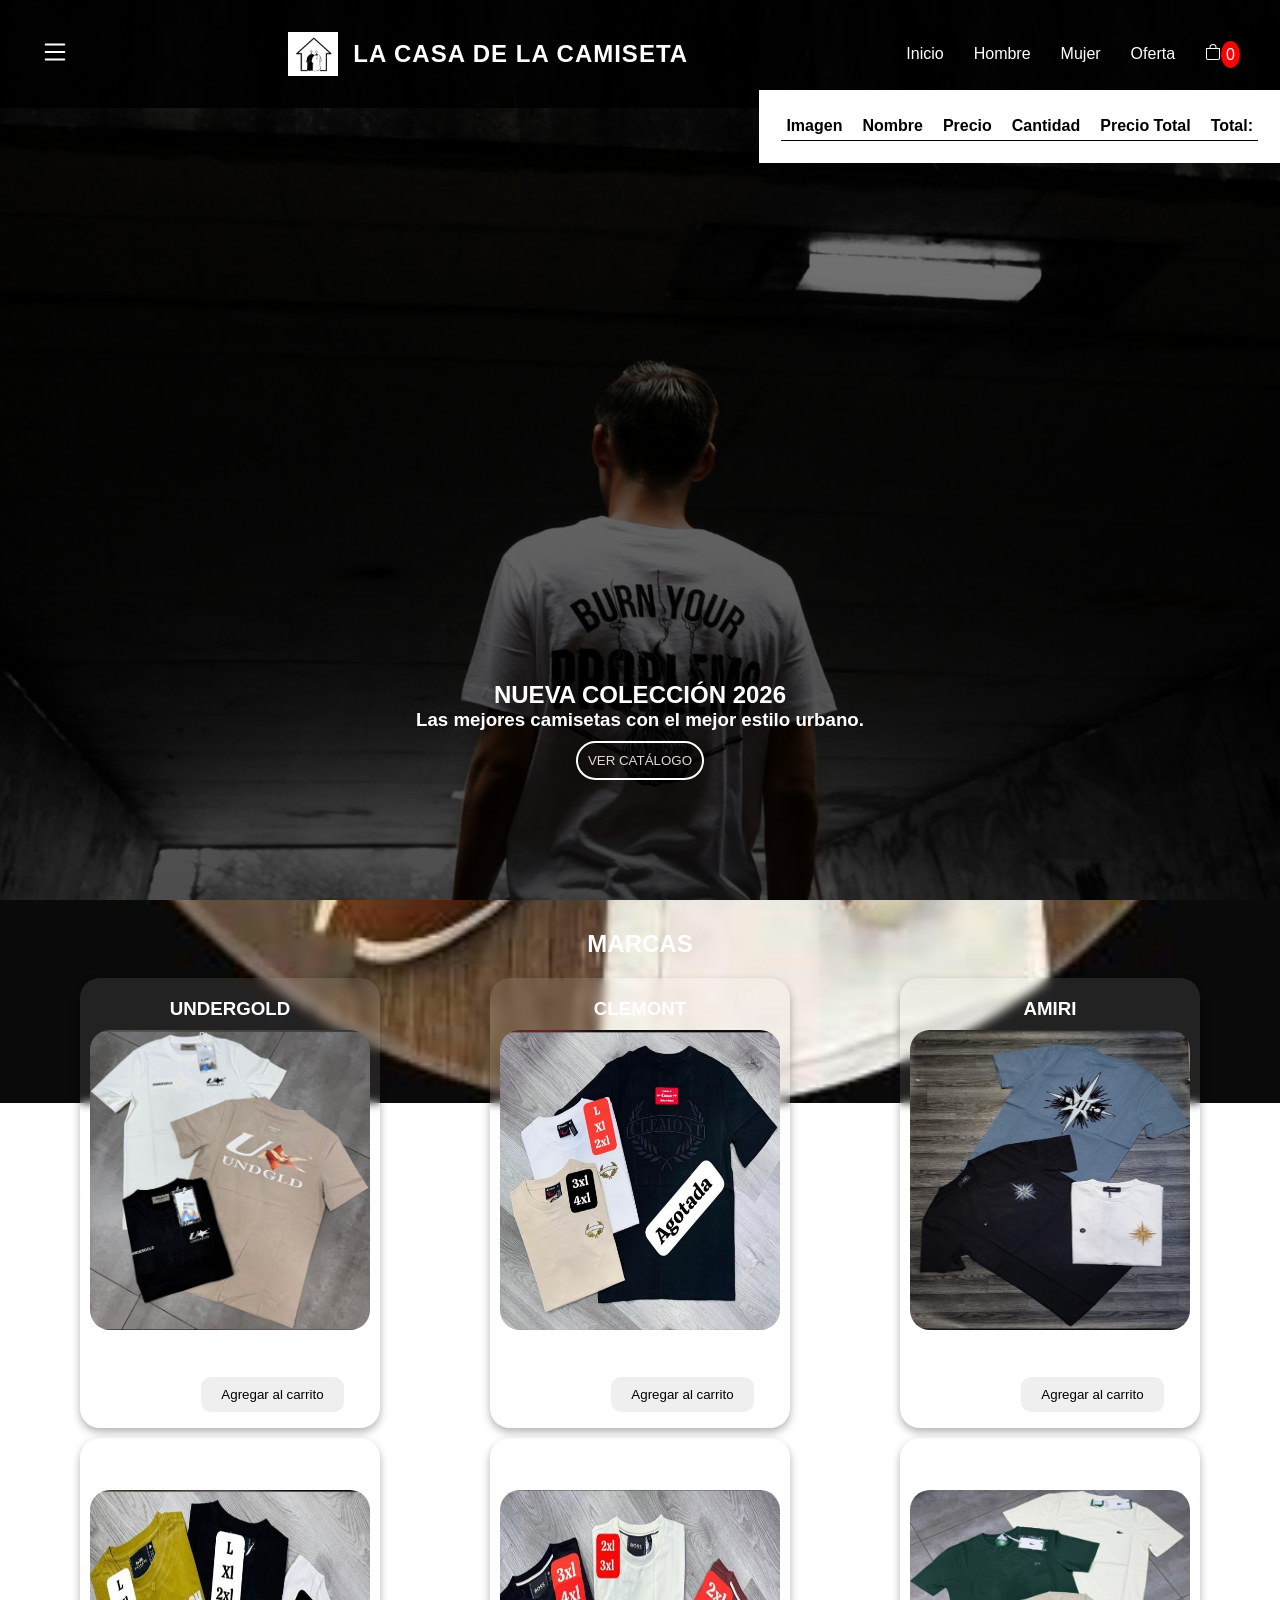
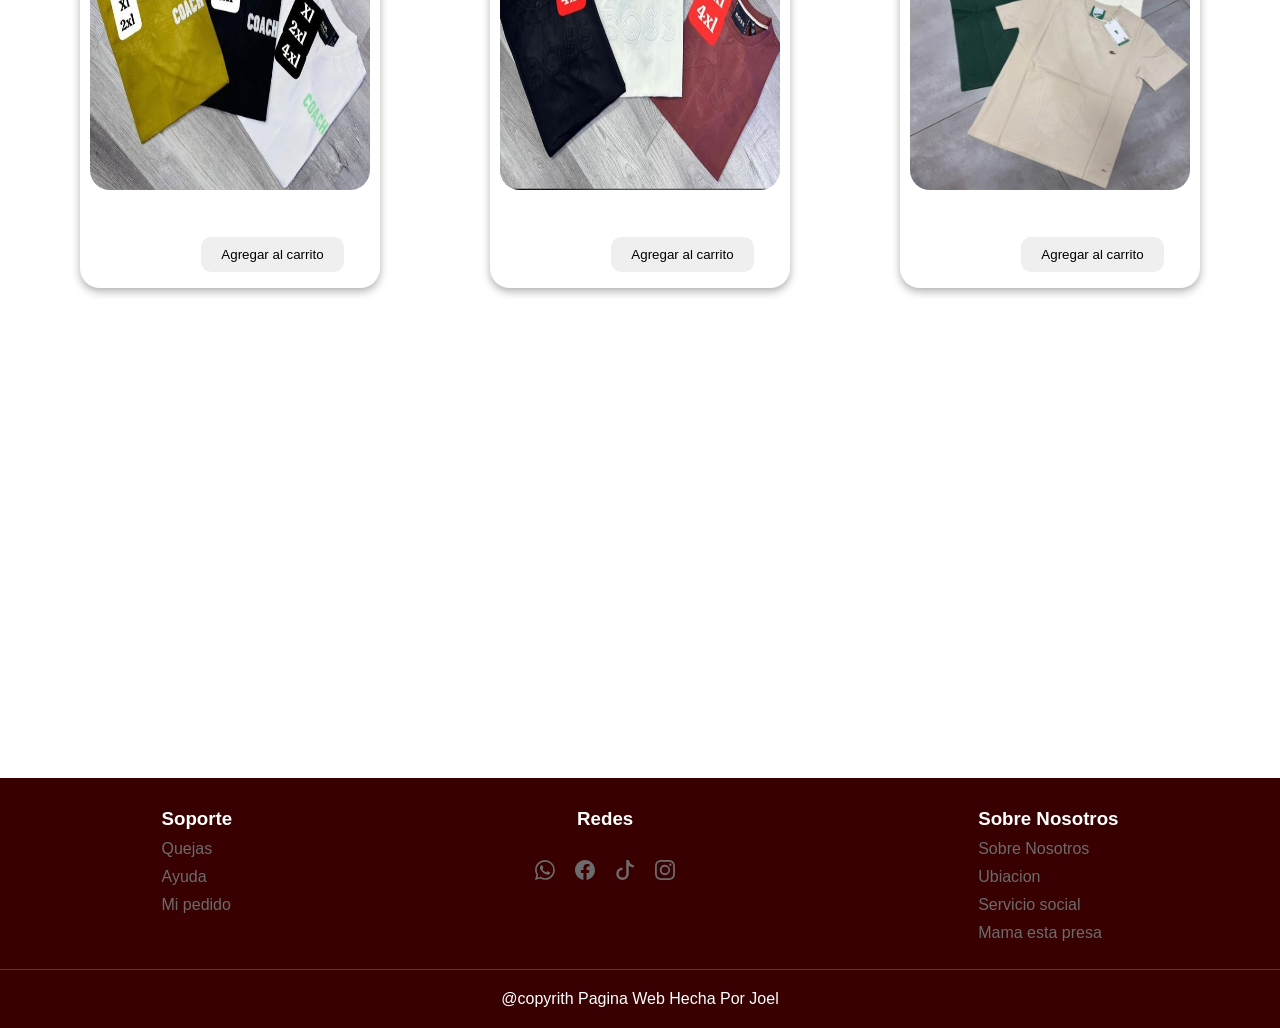
<file: index.html>
<!DOCTYPE html>
<html lang="en">
<head>
    <meta charset="UTF-8">
    <meta name="viewport" content="width=device-width, initial-scale=1.0">
     <meta http-equiv="X-UA-Compatible" content="ie=edge">
     <meta name="keywords" content="camisetas,ropa, moda,clemont,undergold">
     <meta name="description" content="La Casa de la Camiseta: Tienda de ropa con el mejor estilo urbano.">
    <title>la casa de la camiseta</title>
    <link rel="stylesheet" href="style.css"> <link rel="shortcut icon" href="./img/logo1.png" type="image/x-icon"> <script src="https://cdn.jsdelivr.net/npm/bootstrap@5.3.8/dist/js/bootstrap.bundle.min.js"></script>
</head>
<body>
    <header class="header">
        
        <div class="nav">
            <svg xmlns="http://www.w3.org/2000/svg" width="30" height="30" fill="currentColor" class="bi bi-list" viewBox="0 0 16 16">
            <path fill-rule="evenodd" d="M2.5 12a.5.5 0 0 1 .5-.5h10a.5.5 0 0 1 0 1H3a.5.5 0 0 1-.5-.5m0-4a.5.5 0 0 1 .5-.5h10a.5.5 0 0 1 0 1H3a.5.5 0 0 1-.5-.5m0-4a.5.5 0 0 1 .5-.5h10a.5.5 0 0 1 0 1H3a.5.5 0 0 1-.5-.5"/>
            </svg>
        </div>

        <div class="titulo">
            <img src="./img/logo1.png" alt="Logo La Casa de la Camiseta" style="width: 50px;"> 
            <h1>LA CASA DE LA CAMISETA</h1>
        </div>
        <nav class="nav-menu">
            <ul class="menu">  
                <li><a href="#">Inicio</a></li>
                <li><a href="#hombre">Hombre</a></li>
                <li><a href="./mujeres.html">Mujer</a></li>
                <li><a href="#">Oferta</a></li>
                <!--carrito o bolsa de compras-->
                <li class="carrito_compra"><a href="#"><svg xmlns="http://www.w3.org/2000/svg" width="16" height="16" fill="currentColor" class="bi bi-bag" viewBox="0 0 16 16">
                <path d="M8 1a2.5 2.5 0 0 1 2.5 2.5V4h-5v-.5A2.5 2.5 0 0 1 8 1m3.5 3v-.5a3.5 3.5 0 1 0-7 0V4H1v10a2 2 0 0 0 2 2h10a2 2 0 0 0 2-2V4zM2 5h12v9a1 1 0 0 1-1 1H3a1 1 0 0 1-1-1z"/>
                </svg></a><span id="contador">0</span></li>
            </ul>

        </nav>  
    </header> <!-- este es la etiqueta header donde guadamos la barra de navegación incluyendo el nombre y el carrito de compras -->

    <section class="container_tabla">
        <table id="lista_carrito" class="table">
          <thead>
            <tr>
              <th>Imagen</th>
              <th>Nombre</th>
              <th>Precio</th>
              <th>Cantidad</th>
              <th>Precio Total</th>
              <th class="total-com">Total: <span id="total"></span></th>
            </tr>
          </thead>
          <tbody></tbody>
        </table>
      </section>

    <div class="hero">
        <div class="contenido-hero">
            <h2>NUEVA COLECCIÓN 2026</h2>
            <h3>Las mejores camisetas con el mejor estilo urbano.</h3>
            <button class="boton-comprar"><a href="./nuevaColeccion.html">VER CATÁLOGO</a></button>            
        </div>  
    </div> <!-- este es la sección del hero donde se muestra la nueva colección y un botón para ver el catálogo -->
    
    <section class="seccion-marcas" id="hombre">
        <h2 class="titulo-seccion">MARCAS</h2>  
        <div class="contenidos-productos">
            <div class="producto">
                <h3>UNDERGOLD</h3>
                        <img src="./img/undergold1.jpeg" alt="Camiseta undergold">
                    <div class="compra-btn">
                        <span class="precio-producto">50000 </span>
                        <button class="boton" data-id="1" data-nombre="UNDERGOLD" data-precio="50000">Agregar al carrito</button>
                    </div>
            </div>
        <div class="producto">
                <h3>CLEMONT</h3>
                <img src="./img/clemont2.jpeg" alt="Camiseta CLEMONT">
                    <div class="compra-btn">
                        <span class="precio-producto">50000 </span>
                        <button class="boton" data-id="2" data-nombre="CLEMONT" data-precio="50000">Agregar al carrito</button>
                    </div>
        </div>
        <div class="producto">
                <h3>AMIRI</h3>
                        <img src="./img/amiri1.jpeg" alt="Camiseta AMIRI">
                    <div class="compra-btn">
                        <span class="precio-producto">50000 </span>
                        <button class="boton" data-id="3" data-nombre="AMIRI" data-precio="50000">Agregar al carrito</button>
                    </div>
        </div>
        <div class="producto">
                <h3>COACH</h3>
                    <img src="./img/coach1.jpeg" alt="Camiseta coach">
                    <div class="compra-btn">
                        <span class="precio-producto">50000 </span>
                        <button class="boton" data-id="4" data-nombre="COACH" data-precio="50000">Agregar al carrito</button>
                    </div>
        </div>
        <div class="producto">
                <h3>BOSS</h3>
                    <img src="./img/boss1.jpeg" alt="Camiseta BOSS">
                    <div class="compra-btn">
                        <span class="precio-producto">50000 </span>
                        <button class="boton" data-id="5" data-nombre="BOSS" data-precio="50000">Agregar al carrito</button>
                    </div>
        </div>          
        <div class="producto">
                <h3>LACOSTE</h3>
                    <img src="./img/lacoste1.jpeg" alt="Camiseta LACOSTE">
                    <div class="compra-btn">
                        <span class="precio-producto">50000 </span>
                        <button class="boton" data-id="6" data-nombre="LACOSTE" data-precio="50000">Agregar al carrito</button>
                    </div>
        </div>         
        <div class="producto">
                <h3>TOMMY</h3>
                    <img src="./img/tommy1.jpeg" alt="Camiseta TOMMY">
                    <div class="compra-btn">
                        <span class="precio-producto">50000 </span>
                        <button class="boton" data-id="7" data-nombre="TOMMY" data-precio="50000">Agregar al carrito</button>
                    </div>
        </div>         
        <div class="producto">
            <h3>Y/OUT</h3>
                    <img src="./img/yout1.jpeg" alt="Camiseta Y/OUT">
                    <div class="compra-btn">
                        <span class="precio-producto">50000 </span>
                        <button class="boton" data-id="8" data-nombre="Y/OUT" data-precio="50000">Agregar al carrito</button>
                    </div>
        </div>
        <div class="producto">
            <h3>BLOW UP</h3>
                    <img src="./img/bloup1.jpeg" alt="Camiseta BLOW UP">
                    <div class="compra-btn">
                        <span class="precio-producto">50000 </span>
                        <button class="boton" data-id="9" data-nombre="BLOW UP" data-precio="50000">Agregar al carrito</button>
                    </div>                             
        </div>      
    </section> <!-- este es la sección de marcas donde se muestran las camisetas disponibles para hombre con su respectivo botón de compra que se agrega al carrito -->
    <footer class="piso">
        <div class="soporte">
            <h3>Soporte</h3>
            <ul>
                <li><a href="#">Quejas</a></li>
                <li><a href="#">Ayuda</a></li>
                <li><a href="#">Mi pedido</a></li>
            </ul>
        </div>
        <div class="soporte">
            <h3>Redes</h3>
            <div class="redes">
                <li><a href="#"><svg xmlns="http://www.w3.org/2000/svg" width="20" height="20" fill="currentColor" class="bi bi-whatsapp" viewBox="0 0 16 16">
  <path d="M13.601 2.326A7.85 7.85 0 0 0 7.994 0C3.627 0 .068 3.558.064 7.926c0 1.399.366 2.76 1.057 3.965L0 16l4.204-1.102a7.9 7.9 0 0 0 3.79.965h.004c4.368 0 7.926-3.558 7.93-7.93A7.9 7.9 0 0 0 13.6 2.326zM7.994 14.521a6.6 6.6 0 0 1-3.356-.92l-.24-.144-2.494.654.666-2.433-.156-.251a6.56 6.56 0 0 1-1.007-3.505c0-3.626 2.957-6.584 6.591-6.584a6.56 6.56 0 0 1 4.66 1.931 6.56 6.56 0 0 1 1.928 4.66c-.004 3.639-2.961 6.592-6.592 6.592m3.615-4.934c-.197-.099-1.17-.578-1.353-.646-.182-.065-.315-.099-.445.099-.133.197-.513.646-.627.775-.114.133-.232.148-.43.05-.197-.1-.836-.308-1.592-.985-.59-.525-.985-1.175-1.103-1.372-.114-.198-.011-.304.088-.403.087-.088.197-.232.296-.346.1-.114.133-.198.198-.33.065-.134.034-.248-.015-.347-.05-.099-.445-1.076-.612-1.47-.16-.389-.323-.335-.445-.34-.114-.007-.247-.007-.38-.007a.73.73 0 0 0-.529.247c-.182.198-.691.677-.691 1.654s.71 1.916.81 2.049c.098.133 1.394 2.132 3.383 2.992.47.205.84.326 1.129.418.475.152.904.129 1.246.08.38-.058 1.171-.48 1.338-.943.164-.464.164-.86.114-.943-.049-.084-.182-.133-.38-.232"/>
                </svg></a></li>
                <li><a href="#"><svg xmlns="http://www.w3.org/2000/svg" width="20" height="20" fill="currentColor" class="bi bi-facebook" viewBox="0 0 16 16">
  <path d="M16 8.049c0-4.446-3.582-8.05-8-8.05C3.58 0-.002 3.603-.002 8.05c0 4.017 2.926 7.347 6.75 7.951v-5.625h-2.03V8.05H6.75V6.275c0-2.017 1.195-3.131 3.022-3.131.876 0 1.791.157 1.791.157v1.98h-1.009c-.993 0-1.303.621-1.303 1.258v1.51h2.218l-.354 2.326H9.25V16c3.824-.604 6.75-3.934 6.75-7.951"/>
                </svg></a></li>
                <li><a href="#"><svg xmlns="http://www.w3.org/2000/svg" width="20" height="20" fill="currentColor" class="bi bi-tiktok" viewBox="0 0 16 16">
  <path d="M9 0h1.98c.144.715.54 1.617 1.235 2.512C12.895 3.389 13.797 4 15 4v2c-1.753 0-3.07-.814-4-1.829V11a5 5 0 1 1-5-5v2a3 3 0 1 0 3 3z"/>
                </svg></a></li>
                <li><a href="#"><svg xmlns="http://www.w3.org/2000/svg" width="20" height="20" fill="currentColor" class="bi bi-instagram" viewBox="0 0 16 16">
  <path d="M8 0C5.829 0 5.556.01 4.703.048 3.85.088 3.269.222 2.76.42a3.9 3.9 0 0 0-1.417.923A3.9 3.9 0 0 0 .42 2.76C.222 3.268.087 3.85.048 4.7.01 5.555 0 5.827 0 8.001c0 2.172.01 2.444.048 3.297.04.852.174 1.433.372 1.942.205.526.478.972.923 1.417.444.445.89.719 1.416.923.51.198 1.09.333 1.942.372C5.555 15.99 5.827 16 8 16s2.444-.01 3.298-.048c.851-.04 1.434-.174 1.943-.372a3.9 3.9 0 0 0 1.416-.923c.445-.445.718-.891.923-1.417.197-.509.332-1.09.372-1.942C15.99 10.445 16 10.173 16 8s-.01-2.445-.048-3.299c-.04-.851-.175-1.433-.372-1.941a3.9 3.9 0 0 0-.923-1.417A3.9 3.9 0 0 0 13.24.42c-.51-.198-1.092-.333-1.943-.372C10.443.01 10.172 0 7.998 0zm-.717 1.442h.718c2.136 0 2.389.007 3.232.046.78.035 1.204.166 1.486.275.373.145.64.319.92.599s.453.546.598.92c.11.281.24.705.275 1.485.039.843.047 1.096.047 3.231s-.008 2.389-.047 3.232c-.035.78-.166 1.203-.275 1.485a2.5 2.5 0 0 1-.599.919c-.28.28-.546.453-.92.598-.28.11-.704.24-1.485.276-.843.038-1.096.047-3.232.047s-2.39-.009-3.233-.047c-.78-.036-1.203-.166-1.485-.276a2.5 2.5 0 0 1-.92-.598 2.5 2.5 0 0 1-.6-.92c-.109-.281-.24-.705-.275-1.485-.038-.843-.046-1.096-.046-3.233s.008-2.388.046-3.231c.036-.78.166-1.204.276-1.486.145-.373.319-.64.599-.92s.546-.453.92-.598c.282-.11.705-.24 1.485-.276.738-.034 1.024-.044 2.515-.045zm4.988 1.328a.96.96 0 1 0 0 1.92.96.96 0 0 0 0-1.92m-4.27 1.122a4.109 4.109 0 1 0 0 8.217 4.109 4.109 0 0 0 0-8.217m0 1.441a2.667 2.667 0 1 1 0 5.334 2.667 2.667 0 0 1 0-5.334"/>
                </svg></a></li>
            </div>
        </div>
        <div class="soporte">
            <h3>Sobre Nosotros</h3>
            <ul>
                <li><a href="#">Sobre Nosotros</a></li>
                <li><a href="#">Ubiacion</a></li>
                <li><a href="#">Servicio social</a></li>
                <li><a href="#">Mama esta presa</a></li>
            </ul>
        </div>
        <div class="copy">
            @copyrith Pagina Web Hecha Por Joel
        </div>
    </footer> <!-- este es el footer donde se muestra el soporte, las redes sociales, información sobre la empresa y el copyrith -->
     
    <script src="index.js" ></script> <!-- este es el script donde se encuentra la función para agregar al carrito de compras -->
</body>
</html>
</file>
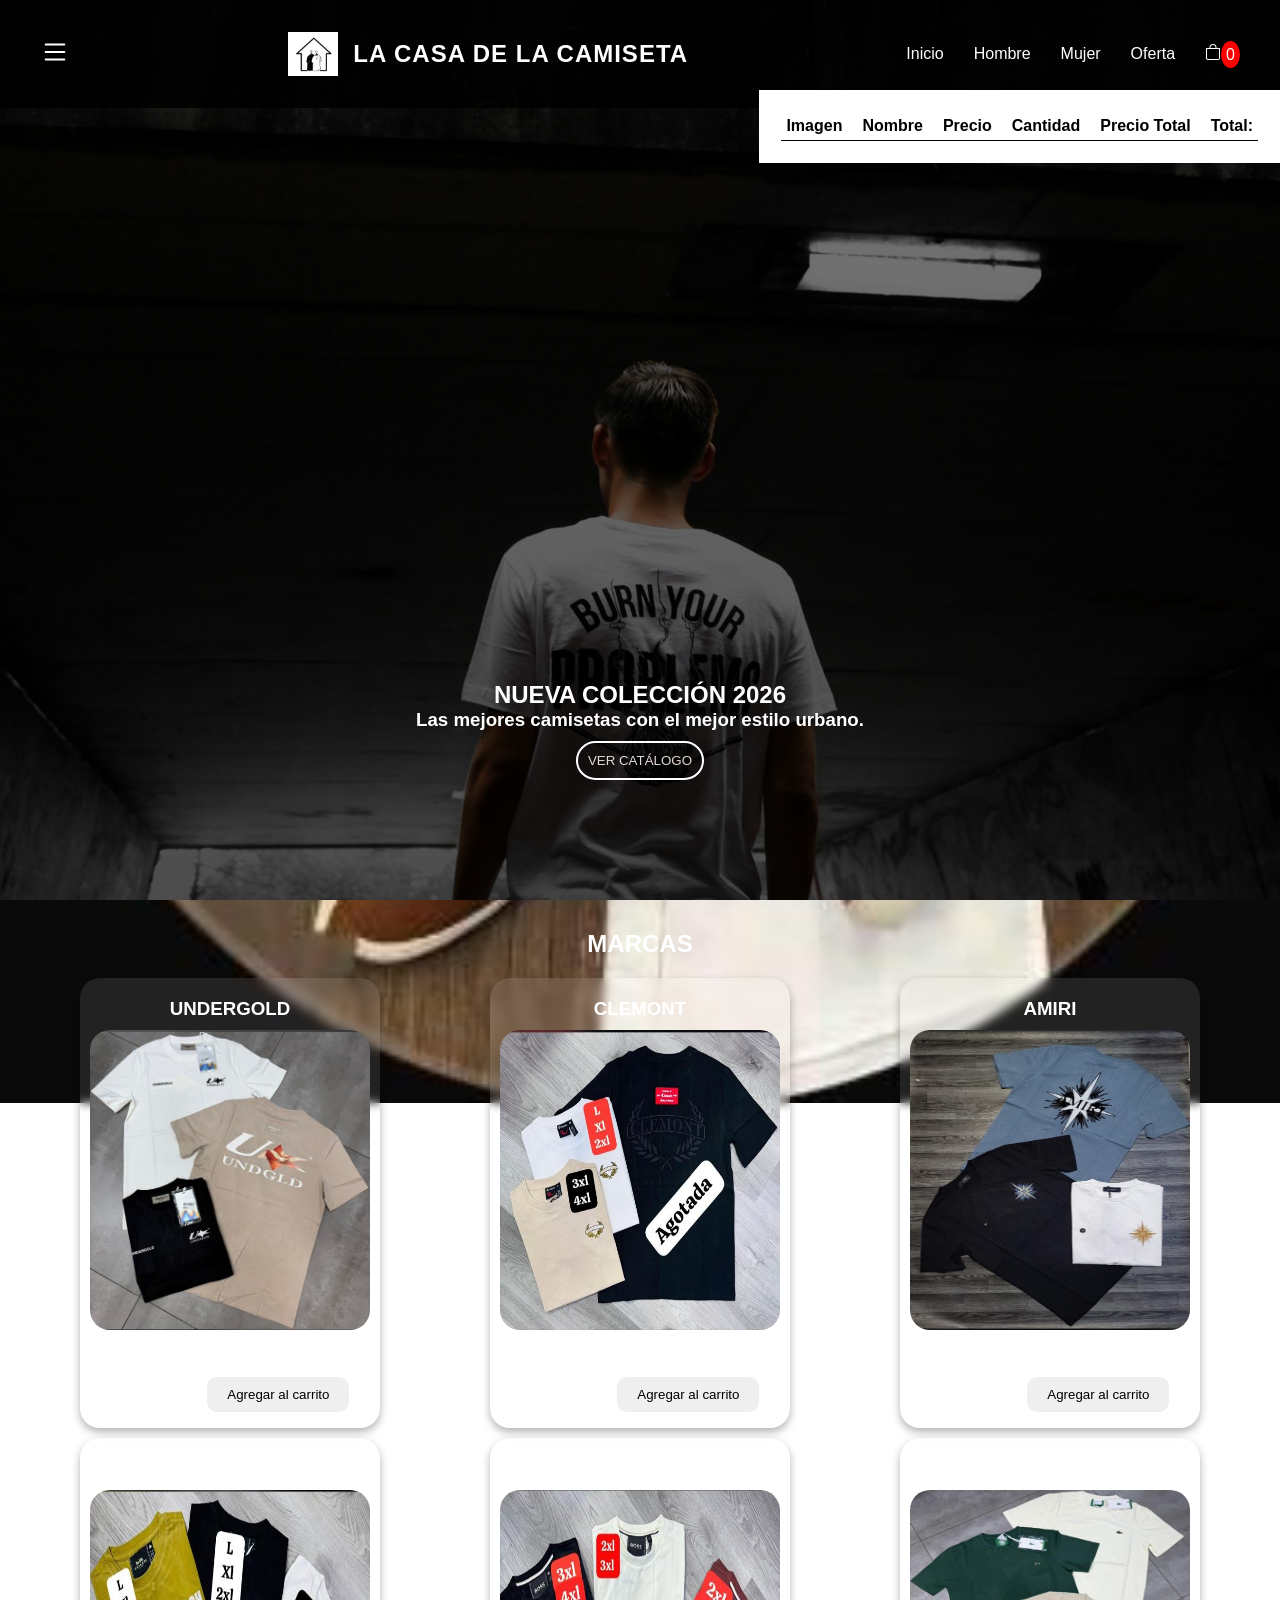
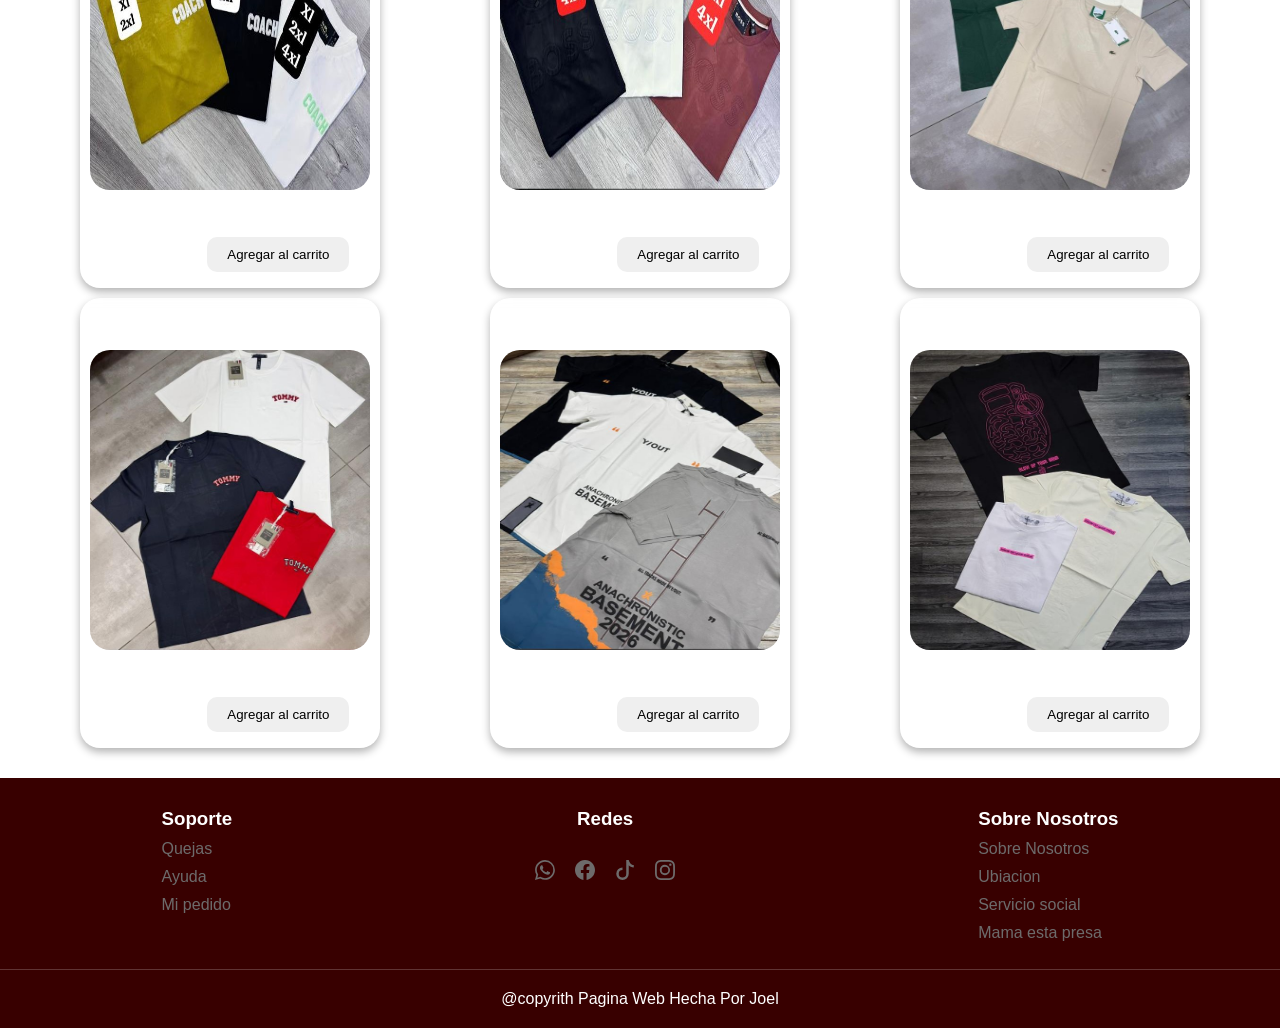
<file: codigoPaginaWeb-master/index.html>
<!DOCTYPE html>
<html lang="en">
<head>
    <meta charset="UTF-8">
    <meta name="viewport" content="width=device-width, initial-scale=1.0">
     <meta http-equiv="X-UA-Compatible" content="ie=edge">
     <meta name="keywords" content="camisetas,ropa, moda,clemont,undergold">
     <meta name="description" content="La Casa de la Camiseta: Tienda de ropa con el mejor estilo urbano.">
    <title>la casa de la camiseta</title>
    <link rel="stylesheet" href="style.css"> <link rel="shortcut icon" href="./img/logo1.png" type="image/x-icon"> <script src="https://cdn.jsdelivr.net/npm/bootstrap@5.3.8/dist/js/bootstrap.bundle.min.js"></script>
</head>
<body>
    <header class="header">
        
        <div class="nav">
            <svg xmlns="http://www.w3.org/2000/svg" width="30" height="30" fill="currentColor" class="bi bi-list" viewBox="0 0 16 16">
            <path fill-rule="evenodd" d="M2.5 12a.5.5 0 0 1 .5-.5h10a.5.5 0 0 1 0 1H3a.5.5 0 0 1-.5-.5m0-4a.5.5 0 0 1 .5-.5h10a.5.5 0 0 1 0 1H3a.5.5 0 0 1-.5-.5m0-4a.5.5 0 0 1 .5-.5h10a.5.5 0 0 1 0 1H3a.5.5 0 0 1-.5-.5"/>
            </svg>
        </div>

        <div class="titulo">
            <img src="./img/logo1.png" alt="Logo La Casa de la Camiseta" style="width: 50px;"> 
            <h1>LA CASA DE LA CAMISETA</h1>
        </div>
        <nav class="nav-menu">
            <ul class="menu">  
                <li><a href="#">Inicio</a></li>
                <li><a href="#hombre">Hombre</a></li>
                <li><a href="./mujeres.html">Mujer</a></li>
                <li><a href="#">Oferta</a></li>
                <!--carrito o bolsa de compras-->
                <li class="carrito_compra"><a href="#"><svg xmlns="http://www.w3.org/2000/svg" width="16" height="16" fill="currentColor" class="bi bi-bag" viewBox="0 0 16 16">
                <path d="M8 1a2.5 2.5 0 0 1 2.5 2.5V4h-5v-.5A2.5 2.5 0 0 1 8 1m3.5 3v-.5a3.5 3.5 0 1 0-7 0V4H1v10a2 2 0 0 0 2 2h10a2 2 0 0 0 2-2V4zM2 5h12v9a1 1 0 0 1-1 1H3a1 1 0 0 1-1-1z"/>
                </svg></a><span id="contador">0</span></li>
            </ul>

        </nav>  
    </header> <!-- este es la etiqueta header donde guadamos la barra de navegación incluyendo el nombre y el carrito de compras -->

    <section class="container_tabla">
        <table id="lista_carrito" class="table">
          <thead>
            <tr>
              <th>Imagen</th>
              <th>Nombre</th>
              <th>Precio</th>
              <th>Cantidad</th>
              <th>Precio Total</th>
              <th class="total-com">Total: <span id="total"></span></th>
            </tr>
          </thead>
          <tbody></tbody>
        </table>
      </section>

    <div class="hero">
        <div class="contenido-hero">
            <h2>NUEVA COLECCIÓN 2026</h2>
            <h3>Las mejores camisetas con el mejor estilo urbano.</h3>
            <button class="boton-comprar"><a href="./nuevaColeccion.html">VER CATÁLOGO</a></button>            
        </div>  
    </div> <!-- este es la sección del hero donde se muestra la nueva colección y un botón para ver el catálogo -->
    
    <section class="seccion-marcas" id="hombre">
        <h2 class="titulo-seccion">MARCAS</h2>  
        <div class="contenidos-productos">
            <div class="producto">
                <h3>UNDERGOLD</h3>
                        <img src="./img/undergold1.jpeg" alt="Camiseta undergold">
                    <div class="compra-btn">
                        <span class="precio-producto">50.000 $</span>
                        <button class="boton" data-id="1" data-nombre="UNDERGOLD" data-precio="50.000">Agregar al carrito</button>
                    </div>
            </div>
        <div class="producto">
                <h3>CLEMONT</h3>
                <img src="./img/clemont2.jpeg" alt="Camiseta CLEMONT">
                    <div class="compra-btn">
                        <span class="precio-producto">50.000 $</span>
                        <button class="boton" data-id="2" data-nombre="CLEMONT" data-precio="50.000">Agregar al carrito</button>
                    </div>
        </div>
        <div class="producto">
                <h3>AMIRI</h3>
                        <img src="./img/amiri1.jpeg" alt="Camiseta AMIRI">
                    <div class="compra-btn">
                        <span class="precio-producto">50.000 $</span>
                        <button class="boton" data-id="3" data-nombre="AMIRI" data-precio="50.000">Agregar al carrito</button>
                    </div>
        </div>
        <div class="producto">
                <h3>COACH</h3>
                    <img src="./img/coach1.jpeg" alt="Camiseta coach">
                    <div class="compra-btn">
                        <span class="precio-producto">50.000 $</span>
                        <button class="boton" data-id="4" data-nombre="COACH" data-precio="50.000">Agregar al carrito</button>
                    </div>
        </div>
        <div class="producto">
                <h3>BOSS</h3>
                    <img src="./img/boss1.jpeg" alt="Camiseta BOSS">
                    <div class="compra-btn">
                        <span class="precio-producto">50.000 $</span>
                        <button class="boton" data-id="5" data-nombre="BOSS" data-precio="50000">Agregar al carrito</button>
                    </div>
        </div>          
        <div class="producto">
                <h3>LACOSTE</h3>
                    <img src="./img/lacoste1.jpeg" alt="Camiseta LACOSTE">
                    <div class="compra-btn">
                        <span class="precio-producto">50.000 $</span>
                        <button class="boton" data-id="6" data-nombre="LACOSTE" data-precio="50.000">Agregar al carrito</button>
                    </div>
        </div>         
        <div class="producto">
                <h3>TOMMY</h3>
                    <img src="./img/tommy1.jpeg" alt="Camiseta TOMMY">
                    <div class="compra-btn">
                        <span class="precio-producto">50.000 $</span>
                        <button class="boton" data-id="7" data-nombre="TOMMY" data-precio="50.000">Agregar al carrito</button>
                    </div>
        </div>         
        <div class="producto">
            <h3>Y/OUT</h3>
                    <img src="./img/yout1.jpeg" alt="Camiseta Y/OUT">
                    <div class="compra-btn">
                        <span class="precio-producto">50.000 $</span>
                        <button class="boton" data-id="8" data-nombre="Y/OUT" data-precio="50.000">Agregar al carrito</button>
                    </div>
        </div>
        <div class="producto">
            <h3>BLOW UP</h3>
                    <img src="./img/bloup1.jpeg" alt="Camiseta BLOW UP">
                    <div class="compra-btn">
                        <span class="precio-producto">50.000 $</span>
                        <button class="boton" data-id="9" data-nombre="BLOW UP" data-precio="50.000">Agregar al carrito</button>
                    </div>                             
        </div>      
    </section> <!-- este es la sección de marcas donde se muestran las camisetas disponibles para hombre con su respectivo botón de compra que se agrega al carrito -->
    <footer class="piso">
        <div class="soporte">
            <h3>Soporte</h3>
            <ul>
                <li><a href="#">Quejas</a></li>
                <li><a href="#">Ayuda</a></li>
                <li><a href="#">Mi pedido</a></li>
            </ul>
        </div>
        <div class="soporte">
            <h3>Redes</h3>
            <div class="redes">
                <li><a href="#"><svg xmlns="http://www.w3.org/2000/svg" width="20" height="20" fill="currentColor" class="bi bi-whatsapp" viewBox="0 0 16 16">
  <path d="M13.601 2.326A7.85 7.85 0 0 0 7.994 0C3.627 0 .068 3.558.064 7.926c0 1.399.366 2.76 1.057 3.965L0 16l4.204-1.102a7.9 7.9 0 0 0 3.79.965h.004c4.368 0 7.926-3.558 7.93-7.93A7.9 7.9 0 0 0 13.6 2.326zM7.994 14.521a6.6 6.6 0 0 1-3.356-.92l-.24-.144-2.494.654.666-2.433-.156-.251a6.56 6.56 0 0 1-1.007-3.505c0-3.626 2.957-6.584 6.591-6.584a6.56 6.56 0 0 1 4.66 1.931 6.56 6.56 0 0 1 1.928 4.66c-.004 3.639-2.961 6.592-6.592 6.592m3.615-4.934c-.197-.099-1.17-.578-1.353-.646-.182-.065-.315-.099-.445.099-.133.197-.513.646-.627.775-.114.133-.232.148-.43.05-.197-.1-.836-.308-1.592-.985-.59-.525-.985-1.175-1.103-1.372-.114-.198-.011-.304.088-.403.087-.088.197-.232.296-.346.1-.114.133-.198.198-.33.065-.134.034-.248-.015-.347-.05-.099-.445-1.076-.612-1.47-.16-.389-.323-.335-.445-.34-.114-.007-.247-.007-.38-.007a.73.73 0 0 0-.529.247c-.182.198-.691.677-.691 1.654s.71 1.916.81 2.049c.098.133 1.394 2.132 3.383 2.992.47.205.84.326 1.129.418.475.152.904.129 1.246.08.38-.058 1.171-.48 1.338-.943.164-.464.164-.86.114-.943-.049-.084-.182-.133-.38-.232"/>
                </svg></a></li>
                <li><a href="#"><svg xmlns="http://www.w3.org/2000/svg" width="20" height="20" fill="currentColor" class="bi bi-facebook" viewBox="0 0 16 16">
  <path d="M16 8.049c0-4.446-3.582-8.05-8-8.05C3.58 0-.002 3.603-.002 8.05c0 4.017 2.926 7.347 6.75 7.951v-5.625h-2.03V8.05H6.75V6.275c0-2.017 1.195-3.131 3.022-3.131.876 0 1.791.157 1.791.157v1.98h-1.009c-.993 0-1.303.621-1.303 1.258v1.51h2.218l-.354 2.326H9.25V16c3.824-.604 6.75-3.934 6.75-7.951"/>
                </svg></a></li>
                <li><a href="#"><svg xmlns="http://www.w3.org/2000/svg" width="20" height="20" fill="currentColor" class="bi bi-tiktok" viewBox="0 0 16 16">
  <path d="M9 0h1.98c.144.715.54 1.617 1.235 2.512C12.895 3.389 13.797 4 15 4v2c-1.753 0-3.07-.814-4-1.829V11a5 5 0 1 1-5-5v2a3 3 0 1 0 3 3z"/>
                </svg></a></li>
                <li><a href="#"><svg xmlns="http://www.w3.org/2000/svg" width="20" height="20" fill="currentColor" class="bi bi-instagram" viewBox="0 0 16 16">
  <path d="M8 0C5.829 0 5.556.01 4.703.048 3.85.088 3.269.222 2.76.42a3.9 3.9 0 0 0-1.417.923A3.9 3.9 0 0 0 .42 2.76C.222 3.268.087 3.85.048 4.7.01 5.555 0 5.827 0 8.001c0 2.172.01 2.444.048 3.297.04.852.174 1.433.372 1.942.205.526.478.972.923 1.417.444.445.89.719 1.416.923.51.198 1.09.333 1.942.372C5.555 15.99 5.827 16 8 16s2.444-.01 3.298-.048c.851-.04 1.434-.174 1.943-.372a3.9 3.9 0 0 0 1.416-.923c.445-.445.718-.891.923-1.417.197-.509.332-1.09.372-1.942C15.99 10.445 16 10.173 16 8s-.01-2.445-.048-3.299c-.04-.851-.175-1.433-.372-1.941a3.9 3.9 0 0 0-.923-1.417A3.9 3.9 0 0 0 13.24.42c-.51-.198-1.092-.333-1.943-.372C10.443.01 10.172 0 7.998 0zm-.717 1.442h.718c2.136 0 2.389.007 3.232.046.78.035 1.204.166 1.486.275.373.145.64.319.92.599s.453.546.598.92c.11.281.24.705.275 1.485.039.843.047 1.096.047 3.231s-.008 2.389-.047 3.232c-.035.78-.166 1.203-.275 1.485a2.5 2.5 0 0 1-.599.919c-.28.28-.546.453-.92.598-.28.11-.704.24-1.485.276-.843.038-1.096.047-3.232.047s-2.39-.009-3.233-.047c-.78-.036-1.203-.166-1.485-.276a2.5 2.5 0 0 1-.92-.598 2.5 2.5 0 0 1-.6-.92c-.109-.281-.24-.705-.275-1.485-.038-.843-.046-1.096-.046-3.233s.008-2.388.046-3.231c.036-.78.166-1.204.276-1.486.145-.373.319-.64.599-.92s.546-.453.92-.598c.282-.11.705-.24 1.485-.276.738-.034 1.024-.044 2.515-.045zm4.988 1.328a.96.96 0 1 0 0 1.92.96.96 0 0 0 0-1.92m-4.27 1.122a4.109 4.109 0 1 0 0 8.217 4.109 4.109 0 0 0 0-8.217m0 1.441a2.667 2.667 0 1 1 0 5.334 2.667 2.667 0 0 1 0-5.334"/>
                </svg></a></li>
            </div>
        </div>
        <div class="soporte">
            <h3>Sobre Nosotros</h3>
            <ul>
                <li><a href="#">Sobre Nosotros</a></li>
                <li><a href="#">Ubiacion</a></li>
                <li><a href="#">Servicio social</a></li>
                <li><a href="#">Mama esta presa</a></li>
            </ul>
        </div>
        <div class="copy">
            @copyrith Pagina Web Hecha Por Joel
        </div>
    </footer> <!-- este es el footer donde se muestra el soporte, las redes sociales, información sobre la empresa y el copyrith -->
     
    <script src="/index.js" ></script> <!-- este es el script donde se encuentra la función para agregar al carrito de compras -->
</body>
</html>
</file>
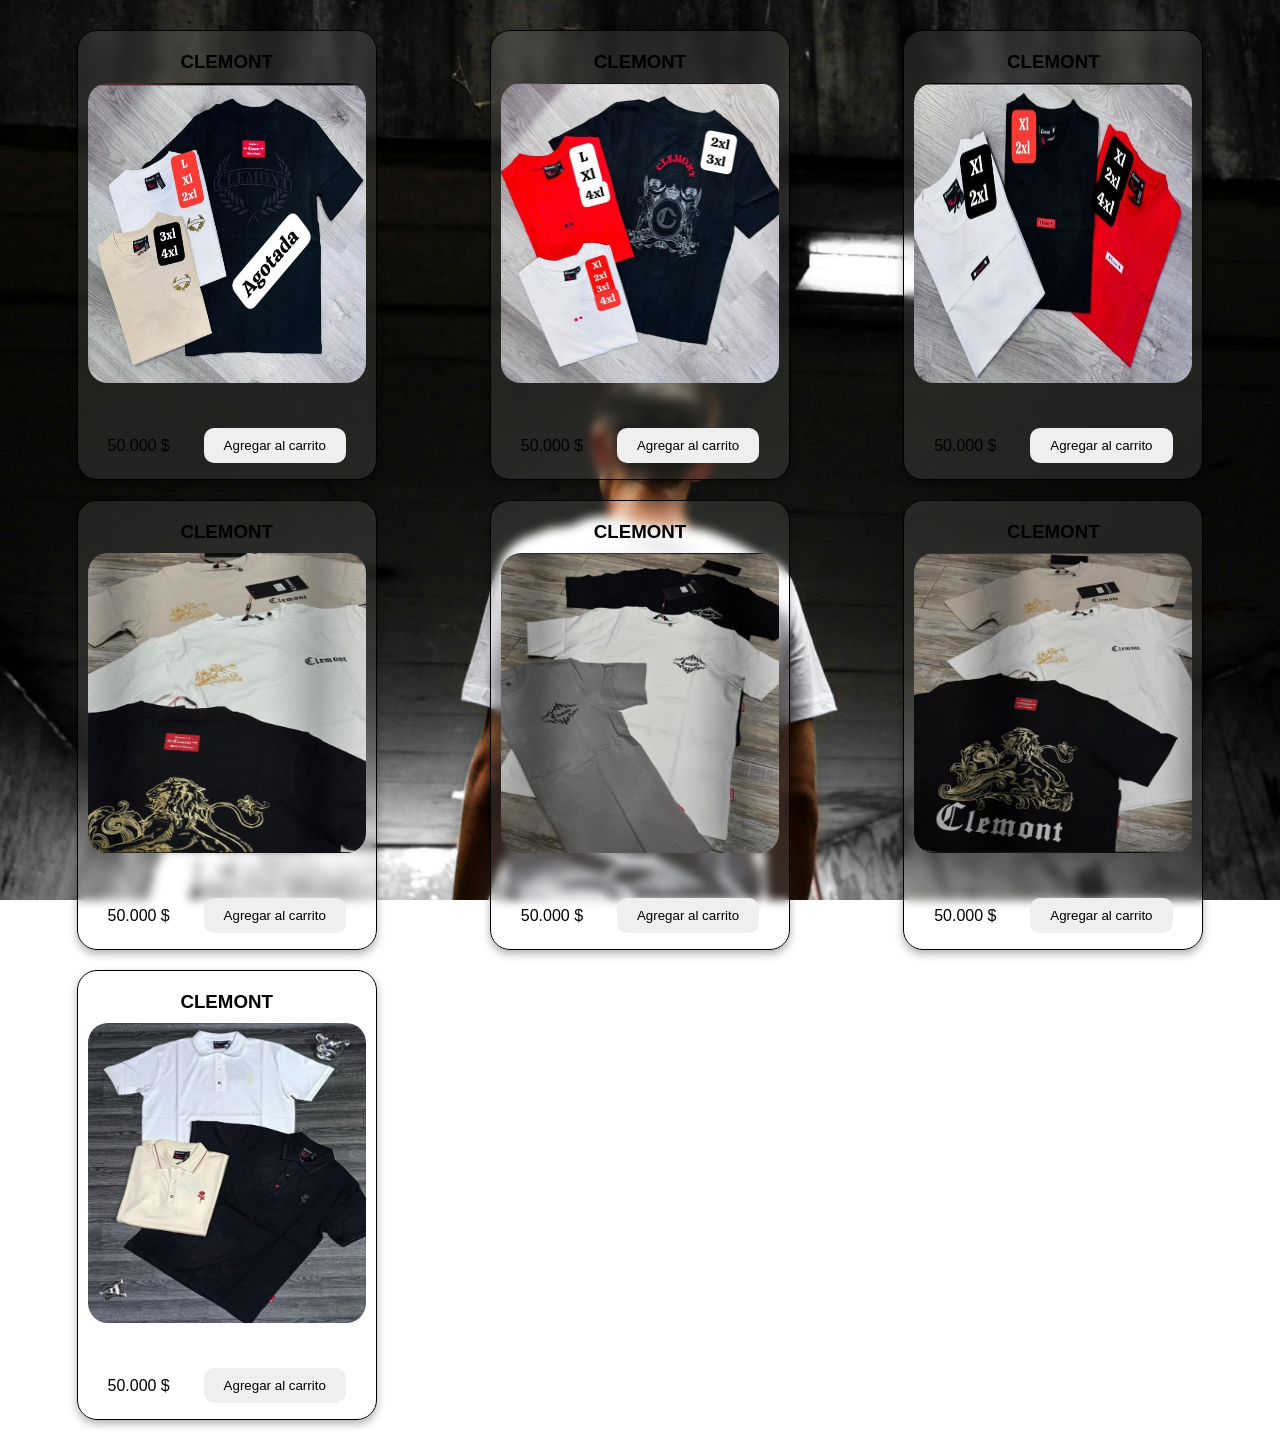
<file: clemont.html>
<!DOCTYPE html>
<html lang="en">
<head>
    <meta charset="UTF-8">
    <meta name="viewport" content="width=device-width, initial-scale=1.0">
    <title>clemont</title>
    <link rel="stylesheet" href="style2.css"> <link rel="shortcut icon" href="./img/logo1.png" type="image/x-icon"> <script src="https://cdn.jsdelivr.net/npm/bootstrap@5.3.8/dist/js/bootstrap.bundle.min.js"></script>
    <link rel="stylesheet" href="style.css">
</head>
<body>
<div class="producto-clemont">
          <div class="producto">
                <h3>CLEMONT</h3>
                    <img src="./img/clemont2.jpeg" alt="Camiseta undergold">
                    <div class="compra-btn">
                        <span class="precio-producto">50.000 $</span>
                        <button class="boton" data-id="1" data-nombre="UNDERGOLD" data-precio="50.000">Agregar al carrito</button>
                    </div>
            </div>
          <div class="producto">        
                <h3>CLEMONT</h3>
                    <img src="./img/clemont3.jpeg" alt="Camiseta undergold">
                    <div class="compra-btn">
                        <span class="precio-producto">50.000 $</span>
                        <button class="boton" data-id="1" data-nombre="UNDERGOLD" data-precio="50.000">Agregar al carrito</button>
                    </div>
          </div>
           <div class="producto">         
                <h3>CLEMONT</h3>
                    <img src="./img/clemont4.jpeg" alt="Camiseta undergold">
                    <div class="compra-btn">
                        <span class="precio-producto">50.000 $</span>
                        <button class="boton" data-id="1" data-nombre="UNDERGOLD" data-precio="50.000">Agregar al carrito</button>
                    </div>
           </div>         
           <div class="producto">        
                <h3>CLEMONT</h3>
                    <img src="./img/clemont5.jpeg" alt="Camiseta undergold">
                    <div class="compra-btn">
                        <span class="precio-producto">50.000 $</span>
                        <button class="boton" data-id="1" data-nombre="UNDERGOLD" data-precio="50.000">Agregar al carrito</button>
                    </div>
           </div>         
           <div class="producto">         
                <h3>CLEMONT</h3>
                    <img src="./img/clemont6.jpeg" alt="Camiseta undergold">
                    <div class="compra-btn">
                        <span class="precio-producto">50.000 $</span>
                        <button class="boton" data-id="1" data-nombre="UNDERGOLD" data-precio="50.000">Agregar al carrito</button>
                    </div>
           </div>         
           <div class="producto">         
                <h3>CLEMONT</h3>
                    <img src="./img/clemont7.jpeg" alt="Camiseta undergold">
                    <div class="compra-btn">
                        <span class="precio-producto">50.000 $</span>
                        <button class="boton" data-id="1" data-nombre="UNDERGOLD" data-precio="50.000">Agregar al carrito</button>
                    </div>
           </div>         
           <div class="producto">         
                <h3>CLEMONT</h3>
                    <img src="./img/clemont8.jpeg" alt="Camiseta undergold">
                    <div class="compra-btn">
                        <span class="precio-producto">50.000 $</span>
                        <button class="boton" data-id="1" data-nombre="UNDERGOLD" data-precio="50.000">Agregar al carrito</button>
                    </div>
           </div>            
</div>                                  
</body>
</html>
</file>
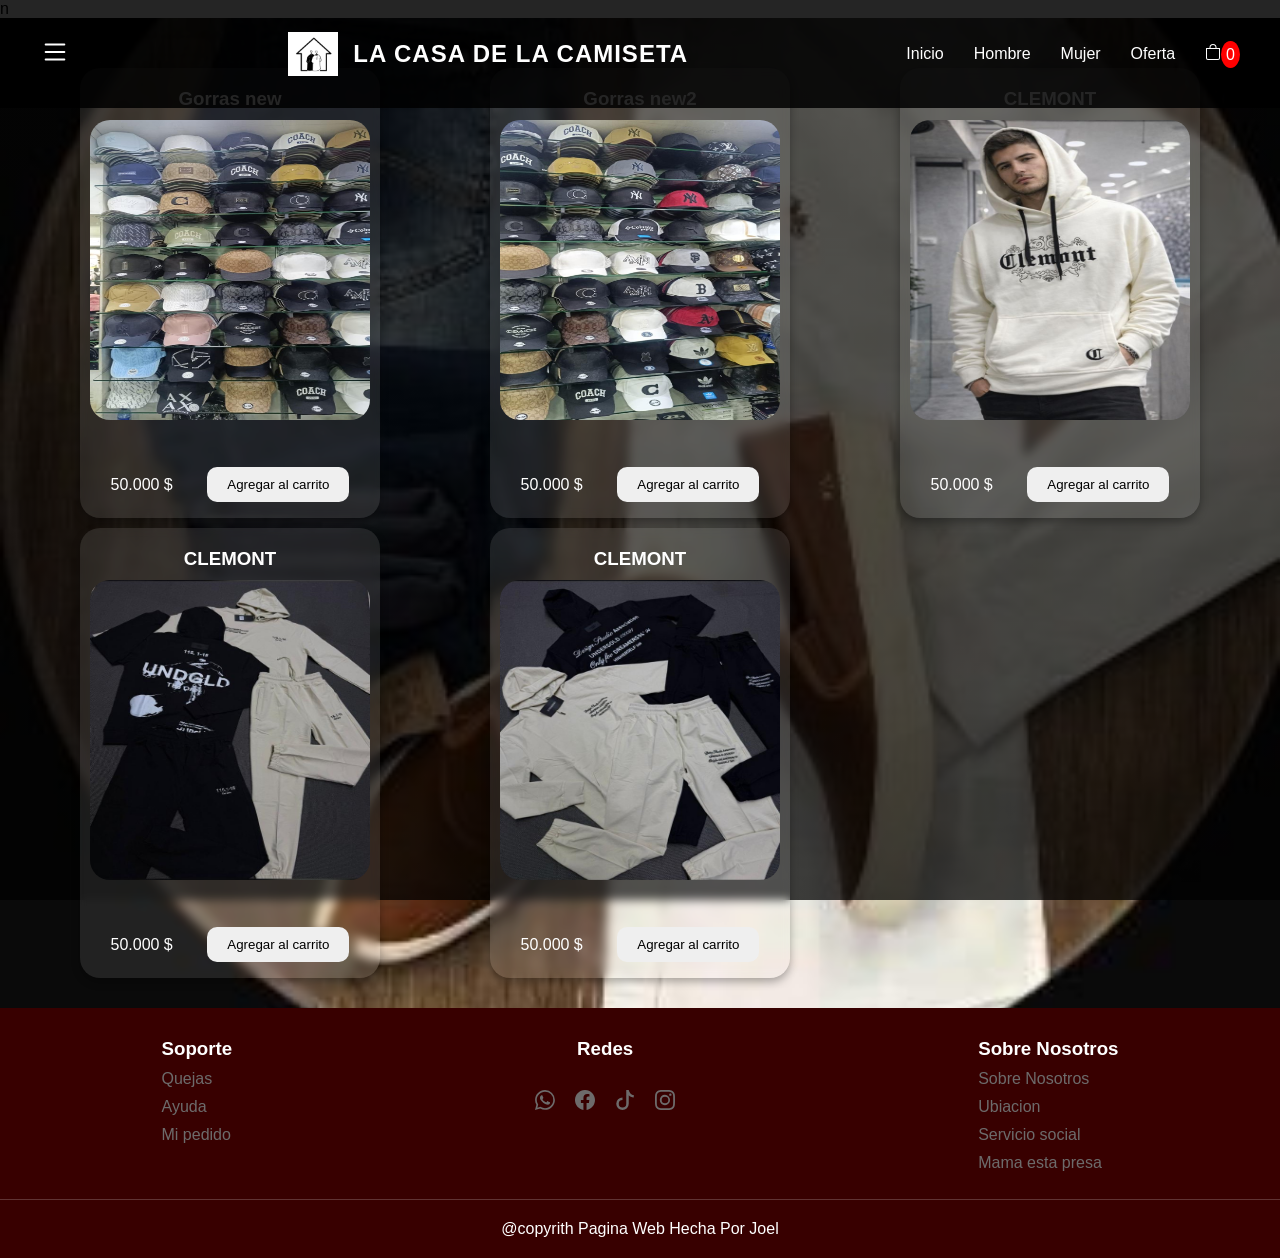
<file: nuevaColeccion.html>
<!DOCTYPE html>
<html lang="en">
<head>
    <meta charset="UTF-8">
    <meta name="viewport" content="width=device-width, initial-scale=1.0">
    <title>Nueva Coleccion</title>
    <link rel="stylesheet" href="style.css">n
</head>
<body>
      <header class="header">
        
        <div class="nav">
            <svg xmlns="http://www.w3.org/2000/svg" width="30" height="30" fill="currentColor" class="bi bi-list" viewBox="0 0 16 16">
            <path fill-rule="evenodd" d="M2.5 12a.5.5 0 0 1 .5-.5h10a.5.5 0 0 1 0 1H3a.5.5 0 0 1-.5-.5m0-4a.5.5 0 0 1 .5-.5h10a.5.5 0 0 1 0 1H3a.5.5 0 0 1-.5-.5m0-4a.5.5 0 0 1 .5-.5h10a.5.5 0 0 1 0 1H3a.5.5 0 0 1-.5-.5"/>
            </svg>
        </div>

        <div class="titulo">
            <img src="./img/logo1.png" alt="Logo La Casa de la Camiseta" style="width: 50px;"> 
            <h1>LA CASA DE LA CAMISETA</h1>
        </div>
     <nav class="nav-menu">
            <ul class="menu">  
                <li><a href="./index.html">Inicio</a></li>
                <li><a href="">Hombre</a></li>
                <li><a href="#">Mujer</a></li>
                <li><a href="#">Oferta</a></li>
                <li class="carrito_compra"><a href="#"><svg xmlns="http://www.w3.org/2000/svg" width="16" height="16" fill="currentColor" class="bi bi-bag" viewBox="0 0 16 16">
                <path d="M8 1a2.5 2.5 0 0 1 2.5 2.5V4h-5v-.5A2.5 2.5 0 0 1 8 1m3.5 3v-.5a3.5 3.5 0 1 0-7 0V4H1v10a2 2 0 0 0 2 2h10a2 2 0 0 0 2-2V4zM2 5h12v9a1 1 0 0 1-1 1H3a1 1 0 0 1-1-1z"/>
                </svg></a><span id="contador">0</span></li>
            </ul>

        </nav>  
    </header>
    <section class="seccion-marcas">
     <div class="contenidos-productos">
        <div class="producto">
                <h3>Gorras new</h3>
                    <img src="./img/gorras1.jpeg" alt="Camiseta undergold">
                    <div class="compra-btn">
                        <span class="precio-producto">50.000 $</span>
                        <button class="boton" data-id="1" data-nombre="UNDERGOLD" data-precio="50.000">Agregar al carrito</button>
                    </div>
            </div>
        <div class="producto">
                <h3>Gorras new2</h3>
                    <img src="./img/gorras2.jpeg" alt="Camiseta undergold">
                    <div class="compra-btn">
                        <span class="precio-producto">50.000 $</span>
                        <button class="boton" data-id="1" data-nombre="UNDERGOLD" data-precio="50.000">Agregar al carrito</button>
                    </div>
            </div>
        <div class="producto">
                <h3>CLEMONT</h3>
                    <img src="./img/clemontbuso1.jpeg" alt="Camiseta undergold">
                    <div class="compra-btn">
                        <span class="precio-producto">50.000 $</span>
                        <button class="boton" data-id="1" data-nombre="UNDERGOLD" data-precio="50.000">Agregar al carrito</button>
                    </div>
            </div>
        <div class="producto">
                <h3>CLEMONT</h3>
                    <img src="./img/undergoldchompasudadera1.jpeg" alt="Camiseta undergold">
                    <div class="compra-btn">
                        <span class="precio-producto">50.000 $</span>
                        <button class="boton" data-id="1" data-nombre="UNDERGOLD" data-precio="50.000">Agregar al carrito</button>
                    </div>
            </div> 
        <div class="producto">
                <h3>CLEMONT</h3>
                    <img src="./img/undergoldchompasudadera2.jpeg" alt="Camiseta undergold">
                    <div class="compra-btn">
                        <span class="precio-producto">50.000 $</span>
                        <button class="boton" data-id="1" data-nombre="UNDERGOLD" data-precio="50.000">Agregar al carrito</button>
                    </div>                   
     </div>
    </section>
    <footer class="piso">
        <div class="soporte">
            <h3>Soporte</h3>
            <ul>
                <li><a href="#">Quejas</a></li>
                <li><a href="#">Ayuda</a></li>
                <li><a href="#">Mi pedido</a></li>
            </ul>
        </div>
        <div class="soporte">
            <h3>Redes</h3>
            <div class="redes">
                <li><a href="#"><svg xmlns="http://www.w3.org/2000/svg" width="20" height="20" fill="currentColor" class="bi bi-whatsapp" viewBox="0 0 16 16">
  <path d="M13.601 2.326A7.85 7.85 0 0 0 7.994 0C3.627 0 .068 3.558.064 7.926c0 1.399.366 2.76 1.057 3.965L0 16l4.204-1.102a7.9 7.9 0 0 0 3.79.965h.004c4.368 0 7.926-3.558 7.93-7.93A7.9 7.9 0 0 0 13.6 2.326zM7.994 14.521a6.6 6.6 0 0 1-3.356-.92l-.24-.144-2.494.654.666-2.433-.156-.251a6.56 6.56 0 0 1-1.007-3.505c0-3.626 2.957-6.584 6.591-6.584a6.56 6.56 0 0 1 4.66 1.931 6.56 6.56 0 0 1 1.928 4.66c-.004 3.639-2.961 6.592-6.592 6.592m3.615-4.934c-.197-.099-1.17-.578-1.353-.646-.182-.065-.315-.099-.445.099-.133.197-.513.646-.627.775-.114.133-.232.148-.43.05-.197-.1-.836-.308-1.592-.985-.59-.525-.985-1.175-1.103-1.372-.114-.198-.011-.304.088-.403.087-.088.197-.232.296-.346.1-.114.133-.198.198-.33.065-.134.034-.248-.015-.347-.05-.099-.445-1.076-.612-1.47-.16-.389-.323-.335-.445-.34-.114-.007-.247-.007-.38-.007a.73.73 0 0 0-.529.247c-.182.198-.691.677-.691 1.654s.71 1.916.81 2.049c.098.133 1.394 2.132 3.383 2.992.47.205.84.326 1.129.418.475.152.904.129 1.246.08.38-.058 1.171-.48 1.338-.943.164-.464.164-.86.114-.943-.049-.084-.182-.133-.38-.232"/>
                </svg></a></li>
                <li><a href="#"><svg xmlns="http://www.w3.org/2000/svg" width="20" height="20" fill="currentColor" class="bi bi-facebook" viewBox="0 0 16 16">
  <path d="M16 8.049c0-4.446-3.582-8.05-8-8.05C3.58 0-.002 3.603-.002 8.05c0 4.017 2.926 7.347 6.75 7.951v-5.625h-2.03V8.05H6.75V6.275c0-2.017 1.195-3.131 3.022-3.131.876 0 1.791.157 1.791.157v1.98h-1.009c-.993 0-1.303.621-1.303 1.258v1.51h2.218l-.354 2.326H9.25V16c3.824-.604 6.75-3.934 6.75-7.951"/>
                </svg></a></li>
                <li><a href="#"><svg xmlns="http://www.w3.org/2000/svg" width="20" height="20" fill="currentColor" class="bi bi-tiktok" viewBox="0 0 16 16">
  <path d="M9 0h1.98c.144.715.54 1.617 1.235 2.512C12.895 3.389 13.797 4 15 4v2c-1.753 0-3.07-.814-4-1.829V11a5 5 0 1 1-5-5v2a3 3 0 1 0 3 3z"/>
                </svg></a></li>
                <li><a href="#"><svg xmlns="http://www.w3.org/2000/svg" width="20" height="20" fill="currentColor" class="bi bi-instagram" viewBox="0 0 16 16">
  <path d="M8 0C5.829 0 5.556.01 4.703.048 3.85.088 3.269.222 2.76.42a3.9 3.9 0 0 0-1.417.923A3.9 3.9 0 0 0 .42 2.76C.222 3.268.087 3.85.048 4.7.01 5.555 0 5.827 0 8.001c0 2.172.01 2.444.048 3.297.04.852.174 1.433.372 1.942.205.526.478.972.923 1.417.444.445.89.719 1.416.923.51.198 1.09.333 1.942.372C5.555 15.99 5.827 16 8 16s2.444-.01 3.298-.048c.851-.04 1.434-.174 1.943-.372a3.9 3.9 0 0 0 1.416-.923c.445-.445.718-.891.923-1.417.197-.509.332-1.09.372-1.942C15.99 10.445 16 10.173 16 8s-.01-2.445-.048-3.299c-.04-.851-.175-1.433-.372-1.941a3.9 3.9 0 0 0-.923-1.417A3.9 3.9 0 0 0 13.24.42c-.51-.198-1.092-.333-1.943-.372C10.443.01 10.172 0 7.998 0zm-.717 1.442h.718c2.136 0 2.389.007 3.232.046.78.035 1.204.166 1.486.275.373.145.64.319.92.599s.453.546.598.92c.11.281.24.705.275 1.485.039.843.047 1.096.047 3.231s-.008 2.389-.047 3.232c-.035.78-.166 1.203-.275 1.485a2.5 2.5 0 0 1-.599.919c-.28.28-.546.453-.92.598-.28.11-.704.24-1.485.276-.843.038-1.096.047-3.232.047s-2.39-.009-3.233-.047c-.78-.036-1.203-.166-1.485-.276a2.5 2.5 0 0 1-.92-.598 2.5 2.5 0 0 1-.6-.92c-.109-.281-.24-.705-.275-1.485-.038-.843-.046-1.096-.046-3.233s.008-2.388.046-3.231c.036-.78.166-1.204.276-1.486.145-.373.319-.64.599-.92s.546-.453.92-.598c.282-.11.705-.24 1.485-.276.738-.034 1.024-.044 2.515-.045zm4.988 1.328a.96.96 0 1 0 0 1.92.96.96 0 0 0 0-1.92m-4.27 1.122a4.109 4.109 0 1 0 0 8.217 4.109 4.109 0 0 0 0-8.217m0 1.441a2.667 2.667 0 1 1 0 5.334 2.667 2.667 0 0 1 0-5.334"/>
                </svg></a></li>
            </div>
        </div>
        <div class="soporte">
            <h3>Sobre Nosotros</h3>
            <ul>
                <li><a href="#">Sobre Nosotros</a></li>
                <li><a href="#">Ubiacion</a></li>
                <li><a href="#">Servicio social</a></li>
                <li><a href="#">Mama esta presa</a></li>
            </ul>
        </div>
        <div class="copy">
            @copyrith Pagina Web Hecha Por Joel
        </div>
    </footer>
     
    <script src="/index.js" ></script>
</body>
</html>
</file>
<file: style.css>
/*asegura que todos los navegadores quiten espacio extras y conletra arial*/
/* El asterisco (*) significa "aplica esto a TODOS los elementos de la página" */
*{
    font-family: Arial, sans-serif; /* Define la fuente de texto para toda la página */
    margin: 0;  /* Elimina el espacio exterior que los navegadores agregan por defecto */
    padding: 0; /* Elimina el espacio interior que los navegadores agregan por defecto */
    box-sizing: border-box; /* Incluye padding en el tamaño total del elemento */
}

/* El header es la barra de navegación que aparece en la parte superior */
.header {
    position:fixed;   /* Hace que el menú flote SOBRE la imagen sin empujarla */
    top: 0;    /* Lo pega a la parte superior de la pantalla */
    left: 0;   /* Lo pega al lado izquierdo de la pantalla */
    width: 100%;  /* Ocupa todo el ancho de la pantalla */
    display: flex;       /* Alinea logo, título y menú en una fila */
    justify-content: space-between; /* Espacia los elementos: izquierda, centro y derecha */
    align-items: center; /* Centra los elementos verticalmente */
    height: 12vh;        /* Ocupa el 12% de la altura de la pantalla */
    color: white;  /* El texto dentro del header será de color blanco */
    z-index: 1000;       /* Asegura que el menú siempre esté por encima de todo */
    padding: 0 40px;     /* Espacio a los lados para que no toque los bordes */
    background-color: rgba(0, 0, 0, 0.856); /* Fondo negro semitransparente (el 0.856 controla la opacidad) */
}

/* Cambia el cursor cuando el mouse pasa sobre el ícono SVG del menú hamburguesa */
.header svg{
    cursor: pointer; /*para que el mause cambie de forma en las tres rayitas de hamburguesa*/
}

/* Estilos para el logo y título central */
/* Este contenedor agrupa la imagen del logo y el texto del título juntos */
.titulo {
    display: flex;        /* Pone el logo y el título en una fila horizontal */
    align-items: center;  /* Los alinea verticalmente al centro */
    gap: 15px;           /* Espacio entre la imagen del logo y el texto H1 */
}
/*logo de la pagina*/
.titulo img {
    width: 50px;         /* Tamaño del logo */
    height: auto;        /* Mantiene la proporción */
}
/* Estilo del nombre de la tienda en el encabezado */
.titulo h1 {
    font-size: 1.5rem;   /* Tamaño del título principal */
    letter-spacing: 1px; /* Separa un poco las letras entre sí para mejor lectura */
}
/*controlador del menu superior  derecho*/
/* Esta es la lista de enlaces de navegación (Inicio, Catálogo, etc.) */
.nav-menu .menu  {
    color: white;
    display: flex;              /* Pone los elementos del menú en una fila */
    align-items: center;
    justify-content: flex-end; /* Los empuja a la derecha como en tu captura */
    gap: 30px;   /*separacion entre el meno de navegacion*/
    text-decoration: none;  /* Quita el subrayado de los enlaces */
    margin: 0;
    padding: 0;
    list-style: none;  /* Quita los puntos o números de la lista */
}
/*controlador del menu superior derecho*/
/* Estilo de cada enlace individual dentro del menú */
.menu a{
    color: white;           /* Los enlaces son de color blanco */
    text-decoration: none;  /* Sin subrayado */
    list-style: none;
    cursor: pointer;        /* El cursor cambia a manita al pasar sobre el enlace */
}
/*contador del carrito de productos*/
/* Es el numerito rojo que aparece encima del ícono del carrito */
#contador{
    background-color: red;   /* Fondo rojo para que se vea el número */
    padding: 5px;            /* Espacio interior para que el número no quede pegado al borde */
    color: white;            /* Número en color blanco */
    border-radius: 50% 50%;  /* Lo convierte en un círculo perfecto */
}
#lista_carrito{
    width: 100%;
    padding: 20px;
}
#lista_carrito tr{
    justify-content: space-around;
    display: flex;
    gap: 20px;
    padding: 5px;
    align-items:center;
    border-bottom: 1px black solid;
    width: 100%;
}
.container_tabla{
    justify-content: space-between;
    width: auto;
    height: auto;
    background-color: white; /* Fondo blanco muy transparente sobre la imagen de fondo */
    z-index: 1000; /* Asegura que la tabla esté por encima de la imagen de fondo pero debajo del header */
    position: fixed; /* Permite posicionar la tabla sobre la imagen de fondo */
    top: 10%;
    right: 0;
}


/* La sección hero es la primera imagen grande que se ve al entrar a la página */
.hero {
    /* Fondo con degradado oscuro para que el texto blanco se lea bien */
    background-image: linear-gradient(rgba(0,0,0,0.5), rgba(0,0,0,0.7)), 
                      url("./img/imgfondo.jpg");
    background-size: cover;       /* Ajusta la foto para llenar toda la pantalla */
    background-position: center;  /* Centra la parte importante de la foto */
    background-attachment: fixed; /* Efecto: la foto se queda quieta al hacer scroll */
    background-repeat: no-repeat; /* Evita que la imagen se repita si es más pequeña que la pantalla */
    height: 100vh;                /* Ocupa el 100% de la altura de la pantalla */
    width: 100%;

    /* Centrado del contenido (Texto y Botón) */
    display: flex;
    flex-direction: column;       /* Pone el texto arriba y el botón abajo */
    justify-content: flex-end;    /* Empuja todo hacia la parte de abajo de la foto */
    align-items: center;          /* Centra todo horizontalmente */
    text-align: center;           /* Centra el texto dentro de su caja */
    color: white;                 /* Todo el texto de esta sección será blanco */
    font-family: 'Segoe UI', Arial, sans-serif;
    padding-bottom: 120px;        /* Espacio desde el borde inferior */
    gap: 15px;                    /* Espacio entre el H2, el P y el Botón */
}
/*este es el boton de comprar y ver catalogo*/
.boton-comprar{
    border-radius: 40px;          /* Bordes muy redondeados, casi una píldora */
    padding: 10px;                /* Espacio interior del botón */
    background-color: transparent; /* El botón no tiene color de fondo, se ve el fondo detrás */
    color: #e4d7d7;               /* Color del texto del botón (blanco rosado) */
    border: 2px solid white;      /* Borde blanco de 2 píxeles alrededor del botón */
    cursor: pointer;              /* El cursor cambia a manita al pasar sobre el botón */
    margin-top: 10px;             /* Separación por encima del botón */
    height:auto;   /* La altura se ajusta automáticamente al contenido */
    width:auto;    /* El ancho se ajusta automáticamente al contenido */
    transition: all 0.15s ease-in; /* Hace que los cambios visuales sean suaves y animados */
    text-transform: uppercase;    /* Convierte el texto del botón a MAYÚSCULAS automáticamente */
}
/* Estilo del enlace que va dentro del botón */
.boton-comprar a{
    color: #e4d7d7;          /* El color del enlace igual al del botón */
    text-decoration: none;   /* Sin subrayado */
}
/*boton de ver mas ,pero efecto de resaltar*/
/* Esto se activa cuando el mouse pasa por encima del botón */
.boton-comprar:hover{
    background-color: black;  /* El fondo del botón cambia a negro */
    color: white;             /* El texto cambia a blanco puro */
    transform: scale(1.1);    /* El botón crece un 10% de su tamaño original */
    box-shadow: 0 10px 20px rgba(0,0,0,0.3); /* Agrega una sombra debajo del botón */
}
/* Esto se activa cuando el usuario hace clic en el botón */
.boton-comprar:active{
    background-color: red;    /* El fondo cambia a rojo al hacer clic */
    transform: scale(0.95);   /* El botón se encoge un poco, simulando que fue presionado */
}
/* Estilo general de la sección marcas */
/* Esta es la sección donde se muestran los productos con fondo de imagen */
.seccion-marcas {
    background-image: linear-gradient(rgba(0, 0, 0, 0.644), rgba(0, 0, 0, 0.747)), 
                      url("./img/imagenfondo2.jpeg");
    background-repeat: no-repeat;   /* La imagen no se repite */
    background-position: center;    /* La imagen se centra en la sección */
    background-size: cover;         /* La imagen cubre toda la sección */
    background-attachment: fixed;   /* La imagen queda fija al hacer scroll */
    height: auto;      /* La altura se adapta al contenido que tenga adentro */
    width: 100%;       /* Ocupa todo el ancho de la pantalla */
    text-align: center; /* El texto queda centrado */
    padding: 30px;      /* Espacio interior para que el contenido no toque los bordes */
    color: white;       /* El texto dentro de esta sección será blanco */
}
/*contenedor principal que este arriba del fondo de imagen*/
/* Grid es como una cuadrícula, divide el espacio en columnas y filas para ordenar las tarjetas */
.contenidos-productos{               
    display: grid;               /* Activa el modo de cuadrícula */
    grid-template-columns: repeat(3, 1fr); /* Crea 3 columnas del mismo tamaño */
    gap: 10px;          /* Espacio entre cada tarjeta de producto */
    width: 100%;
    margin-top: 20px;   /* Separación entre el título de la sección y las tarjetas */
    justify-items: center; /* Centra cada tarjeta dentro de su columna */
    align-items: center;   /* Centra las tarjetas verticalmente */
}
/*tarjeta producto donde esta cada foto de la camiseta*/
/* Cada tarjeta es una caja que contiene la imagen, nombre y precio del producto */
.producto{
    border-radius: 20px;  /* Esquinas redondeadas para la tarjeta */
    height: 450px;        /* Altura fija de la tarjeta */
    width: 300px;         /* Ancho fijo de la tarjeta */
    padding: 10px;        /* Espacio interior para que el contenido no toque los bordes */
    display: flex;
    flex-direction: column; /* Apila imagen, nombre y precio en columna */
    align-items: center;    /* Centra el contenido horizontalmente */
    transition: all 0.15s ease-in;   /* Hace que el efecto hover sea suave */
    background-color: rgba(255, 255, 255, 0.1); /* Fondo blanco muy transparente sobre la imagen de fondo */
    backdrop-filter: blur(5px);
     /* Agrega un efecto de desenfoque al fondo para mejorar la legibilidad */
    box-shadow: 0 4px 8px rgba(0, 0, 0, 0.3); /* Agrega una sombra para dar profundidad */
}
/*el color de las letras de cada marca o titulo de cada marca*/
.producto a{
    color: white; /* El nombre del producto (enlace) se ve en blanco */
}
/*añadir al carrito el boton de añadir al carrito*/
.boton{
    cursor: pointer;          /* El cursor cambia a manita */
    border-radius: 10px 10px; /* Esquinas superiores redondeadas */
    padding: 10px 20px;       /* Espacio interior: 10px arriba/abajo, 20px a los lados */
    border: none;             /* Sin borde visible */
    transition: all 0.15s ease-in; /* Animación suave al hacer hover */
}
/*esto es lo que hace que el boton pase de blanco a negro con el cursor*/
/* Efecto al pasar el mouse por encima del botón de agregar al carrito */
.boton:hover{
    background-color: red;  /* El fondo del botón cambia a rojo */
    color: white;           /* El texto cambia a blanco */
}
/* Efecto al hacer clic en el botón de agregar al carrito */
.boton:active{
    background-color: darkred; /* El fondo se pone rojo oscuro al hacer clic */
    transform: scale(0.95);    /* El botón se encoge levemente simulando que fue presionado */
}
/*es donde esta el precio y el añadir al carrito*/
/* Contenedor que organiza el precio y el botón en una fila horizontal */
.compra-btn{
    display: flex;              /* Pone precio y botón en una fila */
    padding: 6px;
    margin-top: auto;           /* Empuja este contenedor hacia la parte inferior de la tarjeta */
    width: 100%;                /* Ocupa todo el ancho de la tarjeta */
    gap: 20px;                  /* Espacio entre el precio y el botón */
    justify-content: space-evenly; /* Distribuye el espacio de forma uniforme */
    align-items: center;           /* Centra verticalmente el precio y el botón */
}
/*esto es la caja completa donde esta la imagen que hace que cambien de color a blanco cuando pasa el cursor*/
/* Cuando el mouse pasa sobre la tarjeta, el fondo cambia a blanco */
.producto:hover{
    background-color: rgb(255, 255, 255); /* Fondo blanco sólido al hacer hover */
    color: black;  /* El texto cambia a negro para que se lea sobre el fondo blanco */
}
/*para revisar este es solo de clemont por ahora el efecto la palabra cambia a color negro*/
/* Cuando la tarjeta tiene hover, el enlace del nombre también cambia a negro */
.producto a:hover{
    color: black;
}
/*es el titulo de la marca de cada imagen*/
.producto h3{
    padding: 10px 10px; /* Espacio alrededor del nombre del producto */
}
/*caja que modifica la imagen*/
/* Controla el tamaño y forma de la imagen dentro de cada tarjeta */
.producto img{
    width: 100%;          /* La imagen ocupa todo el ancho de la tarjeta */
    height: 300px;        /* Altura fija para que todas las imágenes sean iguales */
    border-radius: 20px 20px; /* Solo las esquinas superiores son redondeadas */
}
/*es el piso de la pagina lo ultimo*/
/* El footer o pie de página que aparece al final de la página */
.piso{
    background-color:rgb(56, 0, 0); /* Fondo rojo oscuro casi negro */
    display: flex;               /* Organiza las columnas del footer en una fila */
    align-content: center;
    justify-content: space-around; /* Distribuye el espacio entre las columnas */
    color: white;
    font-size: 1rem;
    padding: 30px;    /* Espacio interior para que el contenido no toque los bordes */
    gap: 20px;        /* Espacio entre las columnas del footer */
    position: relative; /* Necesario para posicionar el copyright con position absolute */
    height: 250px;      /* Altura fija del footer */
}
/*aqui se le dan color y forma a las letras del piso*/
/* Aplica estilos a listas, items de lista y enlaces dentro del footer */
.piso ul, .piso li, .piso a{
    text-decoration: none;         /* Sin subrayado en los enlaces */
    list-style: none;              /* Sin puntos ni números en las listas */
    color: rgb(109, 107, 107);     /* Color gris para el texto del footer */
    cursor: pointer;               /* El cursor cambia a manita */
    margin: 10px 0;                /* Separación vertical entre cada elemento de la lista */
}
/*esto es la firma del que hace la pagina*/
/* La barra de copyright que aparece en la parte más baja del footer */
.copy{
    width: 100%;
    position: absolute; /* Se posiciona respecto al footer (que tiene position relative) */
    bottom: 0;          /* Se pega al fondo del footer */
    border-top: 1px solid rgba(255, 255, 255, 0.2); /* Línea separadora semitransparente arriba */
    padding: 20px;      /* Espacio interior para que el texto no quede pegado al borde */
    text-align: center; /* Centra el texto del copyright */
}
/*aqui estoy solo centrando la lista de palabras del piso (ayuda,redes.soporte,saber mas )*/
.soporte h3{
    text-align: center; /* Centra el título de cada columna del footer */
}
/*espacio solo para redes*/
/* Contenedor de los íconos de redes sociales en el footer */
.redes{
    list-style: none;   /* Sin puntos de lista */
    display: flex;      /* Pone los íconos en una fila horizontal */
    align-items: center;
    justify-content: space-evenly; /* Distribuye los íconos con espacio uniforme */
    gap: 20px;          /* Espacio entre cada ícono de red social */
    text-align: center;
    padding: 20px;
}
</file>
<file: codigoPaginaWeb-master/style.css>
/*asegura que todos los navegadores quiten espacio extras y conletra arial*/
/* El asterisco (*) significa "aplica esto a TODOS los elementos de la página" */
*{
    font-family: Arial, sans-serif; /* Define la fuente de texto para toda la página */
    margin: 0;  /* Elimina el espacio exterior que los navegadores agregan por defecto */
    padding: 0; /* Elimina el espacio interior que los navegadores agregan por defecto */
    box-sizing: border-box; /* Incluye padding en el tamaño total del elemento */
}

/* El header es la barra de navegación que aparece en la parte superior */
.header {
    position:fixed;   /* Hace que el menú flote SOBRE la imagen sin empujarla */
    top: 0;    /* Lo pega a la parte superior de la pantalla */
    left: 0;   /* Lo pega al lado izquierdo de la pantalla */
    width: 100%;  /* Ocupa todo el ancho de la pantalla */
    display: flex;       /* Alinea logo, título y menú en una fila */
    justify-content: space-between; /* Espacia los elementos: izquierda, centro y derecha */
    align-items: center; /* Centra los elementos verticalmente */
    height: 12vh;        /* Ocupa el 12% de la altura de la pantalla */
    color: white;  /* El texto dentro del header será de color blanco */
    z-index: 1000;       /* Asegura que el menú siempre esté por encima de todo */
    padding: 0 40px;     /* Espacio a los lados para que no toque los bordes */
    background-color: rgba(0, 0, 0, 0.856); /* Fondo negro semitransparente (el 0.856 controla la opacidad) */
}

/* Cambia el cursor cuando el mouse pasa sobre el ícono SVG del menú hamburguesa */
.header svg{
    cursor: pointer; /*para que el mause cambie de forma en las tres rayitas de hamburguesa*/
}

/* Estilos para el logo y título central */
/* Este contenedor agrupa la imagen del logo y el texto del título juntos */
.titulo {
    display: flex;        /* Pone el logo y el título en una fila horizontal */
    align-items: center;  /* Los alinea verticalmente al centro */
    gap: 15px;           /* Espacio entre la imagen del logo y el texto H1 */
}
/*logo de la pagina*/
.titulo img {
    width: 50px;         /* Tamaño del logo */
    height: auto;        /* Mantiene la proporción */
}
/* Estilo del nombre de la tienda en el encabezado */
.titulo h1 {
    font-size: 1.5rem;   /* Tamaño del título principal */
    letter-spacing: 1px; /* Separa un poco las letras entre sí para mejor lectura */
}
/*controlador del menu superior  derecho*/
/* Esta es la lista de enlaces de navegación (Inicio, Catálogo, etc.) */
.nav-menu .menu  {
    color: white;
    display: flex;              /* Pone los elementos del menú en una fila */
    align-items: center;
    justify-content: flex-end; /* Los empuja a la derecha como en tu captura */
    gap: 30px;   /*separacion entre el meno de navegacion*/
    text-decoration: none;  /* Quita el subrayado de los enlaces */
    margin: 0;
    padding: 0;
    list-style: none;  /* Quita los puntos o números de la lista */
}
/*controlador del menu superior derecho*/
/* Estilo de cada enlace individual dentro del menú */
.menu a{
    color: white;           /* Los enlaces son de color blanco */
    text-decoration: none;  /* Sin subrayado */
    list-style: none;
    cursor: pointer;        /* El cursor cambia a manita al pasar sobre el enlace */
}
/*contador del carrito de productos*/
/* Es el numerito rojo que aparece encima del ícono del carrito */
#contador{
    background-color: red;   /* Fondo rojo para que se vea el número */
    padding: 5px;            /* Espacio interior para que el número no quede pegado al borde */
    color: white;            /* Número en color blanco */
    border-radius: 50% 50%;  /* Lo convierte en un círculo perfecto */
}
#lista_carrito{
    width: 100%;
    padding: 20px;
}
#lista_carrito tr{
    justify-content: space-around;
    display: flex;
    gap: 20px;
    padding: 5px;
    align-items:center;
    border-bottom: 1px black solid;
    width: 100%;
}
.container_tabla{
    justify-content: space-between;
    width: auto;
    height: auto;
    background-color: white; /* Fondo blanco muy transparente sobre la imagen de fondo */
    z-index: 1000; /* Asegura que la tabla esté por encima de la imagen de fondo pero debajo del header */
    position: fixed; /* Permite posicionar la tabla sobre la imagen de fondo */
    top: 10%;
    right: 0;
}


/* La sección hero es la primera imagen grande que se ve al entrar a la página */
.hero {
    /* Fondo con degradado oscuro para que el texto blanco se lea bien */
    background-image: linear-gradient(rgba(0,0,0,0.5), rgba(0,0,0,0.7)), 
                      url("./img/imgfondo.jpg");
    background-size: cover;       /* Ajusta la foto para llenar toda la pantalla */
    background-position: center;  /* Centra la parte importante de la foto */
    background-attachment: fixed; /* Efecto: la foto se queda quieta al hacer scroll */
    background-repeat: no-repeat; /* Evita que la imagen se repita si es más pequeña que la pantalla */
    height: 100vh;                /* Ocupa el 100% de la altura de la pantalla */
    width: 100%;

    /* Centrado del contenido (Texto y Botón) */
    display: flex;
    flex-direction: column;       /* Pone el texto arriba y el botón abajo */
    justify-content: flex-end;    /* Empuja todo hacia la parte de abajo de la foto */
    align-items: center;          /* Centra todo horizontalmente */
    text-align: center;           /* Centra el texto dentro de su caja */
    color: white;                 /* Todo el texto de esta sección será blanco */
    font-family: 'Segoe UI', Arial, sans-serif;
    padding-bottom: 120px;        /* Espacio desde el borde inferior */
    gap: 15px;                    /* Espacio entre el H2, el P y el Botón */
}
/*este es el boton de comprar y ver catalogo*/
.boton-comprar{
    border-radius: 40px;          /* Bordes muy redondeados, casi una píldora */
    padding: 10px;                /* Espacio interior del botón */
    background-color: transparent; /* El botón no tiene color de fondo, se ve el fondo detrás */
    color: #e4d7d7;               /* Color del texto del botón (blanco rosado) */
    border: 2px solid white;      /* Borde blanco de 2 píxeles alrededor del botón */
    cursor: pointer;              /* El cursor cambia a manita al pasar sobre el botón */
    margin-top: 10px;             /* Separación por encima del botón */
    height:auto;   /* La altura se ajusta automáticamente al contenido */
    width:auto;    /* El ancho se ajusta automáticamente al contenido */
    transition: all 0.15s ease-in; /* Hace que los cambios visuales sean suaves y animados */
    text-transform: uppercase;    /* Convierte el texto del botón a MAYÚSCULAS automáticamente */
}
/* Estilo del enlace que va dentro del botón */
.boton-comprar a{
    color: #e4d7d7;          /* El color del enlace igual al del botón */
    text-decoration: none;   /* Sin subrayado */
}
/*boton de ver mas ,pero efecto de resaltar*/
/* Esto se activa cuando el mouse pasa por encima del botón */
.boton-comprar:hover{
    background-color: black;  /* El fondo del botón cambia a negro */
    color: white;             /* El texto cambia a blanco puro */
    transform: scale(1.1);    /* El botón crece un 10% de su tamaño original */
    box-shadow: 0 10px 20px rgba(0,0,0,0.3); /* Agrega una sombra debajo del botón */
}
/* Esto se activa cuando el usuario hace clic en el botón */
.boton-comprar:active{
    background-color: red;    /* El fondo cambia a rojo al hacer clic */
    transform: scale(0.95);   /* El botón se encoge un poco, simulando que fue presionado */
}
/* Estilo general de la sección marcas */
/* Esta es la sección donde se muestran los productos con fondo de imagen */
.seccion-marcas {
    background-image: linear-gradient(rgba(0, 0, 0, 0.644), rgba(0, 0, 0, 0.747)), 
                      url("./img/imagenfondo2.jpeg");
    background-repeat: no-repeat;   /* La imagen no se repite */
    background-position: center;    /* La imagen se centra en la sección */
    background-size: cover;         /* La imagen cubre toda la sección */
    background-attachment: fixed;   /* La imagen queda fija al hacer scroll */
    height: auto;      /* La altura se adapta al contenido que tenga adentro */
    width: 100%;       /* Ocupa todo el ancho de la pantalla */
    text-align: center; /* El texto queda centrado */
    padding: 30px;      /* Espacio interior para que el contenido no toque los bordes */
    color: white;       /* El texto dentro de esta sección será blanco */
}
/*contenedor principal que este arriba del fondo de imagen*/
/* Grid es como una cuadrícula, divide el espacio en columnas y filas para ordenar las tarjetas */
.contenidos-productos{               
    display: grid;               /* Activa el modo de cuadrícula */
    grid-template-columns: repeat(3, 1fr); /* Crea 3 columnas del mismo tamaño */
    gap: 10px;          /* Espacio entre cada tarjeta de producto */
    width: 100%;
    margin-top: 20px;   /* Separación entre el título de la sección y las tarjetas */
    justify-items: center; /* Centra cada tarjeta dentro de su columna */
    align-items: center;   /* Centra las tarjetas verticalmente */
}
/*tarjeta producto donde esta cada foto de la camiseta*/
/* Cada tarjeta es una caja que contiene la imagen, nombre y precio del producto */
.producto{
    border-radius: 20px;  /* Esquinas redondeadas para la tarjeta */
    height: 450px;        /* Altura fija de la tarjeta */
    width: 300px;         /* Ancho fijo de la tarjeta */
    padding: 10px;        /* Espacio interior para que el contenido no toque los bordes */
    display: flex;
    flex-direction: column; /* Apila imagen, nombre y precio en columna */
    align-items: center;    /* Centra el contenido horizontalmente */
    transition: all 0.15s ease-in;   /* Hace que el efecto hover sea suave */
    background-color: rgba(255, 255, 255, 0.1); /* Fondo blanco muy transparente sobre la imagen de fondo */
    backdrop-filter: blur(5px);
     /* Agrega un efecto de desenfoque al fondo para mejorar la legibilidad */
    box-shadow: 0 4px 8px rgba(0, 0, 0, 0.3); /* Agrega una sombra para dar profundidad */
}
/*el color de las letras de cada marca o titulo de cada marca*/
.producto a{
    color: white; /* El nombre del producto (enlace) se ve en blanco */
}
/*añadir al carrito el boton de añadir al carrito*/
.boton{
    cursor: pointer;          /* El cursor cambia a manita */
    border-radius: 10px 10px; /* Esquinas superiores redondeadas */
    padding: 10px 20px;       /* Espacio interior: 10px arriba/abajo, 20px a los lados */
    border: none;             /* Sin borde visible */
    transition: all 0.15s ease-in; /* Animación suave al hacer hover */
}
/*esto es lo que hace que el boton pase de blanco a negro con el cursor*/
/* Efecto al pasar el mouse por encima del botón de agregar al carrito */
.boton:hover{
    background-color: red;  /* El fondo del botón cambia a rojo */
    color: white;           /* El texto cambia a blanco */
}
/* Efecto al hacer clic en el botón de agregar al carrito */
.boton:active{
    background-color: darkred; /* El fondo se pone rojo oscuro al hacer clic */
    transform: scale(0.95);    /* El botón se encoge levemente simulando que fue presionado */
}
/*es donde esta el precio y el añadir al carrito*/
/* Contenedor que organiza el precio y el botón en una fila horizontal */
.compra-btn{
    display: flex;              /* Pone precio y botón en una fila */
    padding: 6px;
    margin-top: auto;           /* Empuja este contenedor hacia la parte inferior de la tarjeta */
    width: 100%;                /* Ocupa todo el ancho de la tarjeta */
    gap: 20px;                  /* Espacio entre el precio y el botón */
    justify-content: space-evenly; /* Distribuye el espacio de forma uniforme */
    align-items: center;           /* Centra verticalmente el precio y el botón */
}
/*esto es la caja completa donde esta la imagen que hace que cambien de color a blanco cuando pasa el cursor*/
/* Cuando el mouse pasa sobre la tarjeta, el fondo cambia a blanco */
.producto:hover{
    background-color: rgb(255, 255, 255); /* Fondo blanco sólido al hacer hover */
    color: black;  /* El texto cambia a negro para que se lea sobre el fondo blanco */
}
/*para revisar este es solo de clemont por ahora el efecto la palabra cambia a color negro*/
/* Cuando la tarjeta tiene hover, el enlace del nombre también cambia a negro */
.producto a:hover{
    color: black;
}
/*es el titulo de la marca de cada imagen*/
.producto h3{
    padding: 10px 10px; /* Espacio alrededor del nombre del producto */
}
/*caja que modifica la imagen*/
/* Controla el tamaño y forma de la imagen dentro de cada tarjeta */
.producto img{
    width: 100%;          /* La imagen ocupa todo el ancho de la tarjeta */
    height: 300px;        /* Altura fija para que todas las imágenes sean iguales */
    border-radius: 20px 20px; /* Solo las esquinas superiores son redondeadas */
}
/*es el piso de la pagina lo ultimo*/
/* El footer o pie de página que aparece al final de la página */
.piso{
    background-color:rgb(56, 0, 0); /* Fondo rojo oscuro casi negro */
    display: flex;               /* Organiza las columnas del footer en una fila */
    align-content: center;
    justify-content: space-around; /* Distribuye el espacio entre las columnas */
    color: white;
    font-size: 1rem;
    padding: 30px;    /* Espacio interior para que el contenido no toque los bordes */
    gap: 20px;        /* Espacio entre las columnas del footer */
    position: relative; /* Necesario para posicionar el copyright con position absolute */
    height: 250px;      /* Altura fija del footer */
}
/*aqui se le dan color y forma a las letras del piso*/
/* Aplica estilos a listas, items de lista y enlaces dentro del footer */
.piso ul, .piso li, .piso a{
    text-decoration: none;         /* Sin subrayado en los enlaces */
    list-style: none;              /* Sin puntos ni números en las listas */
    color: rgb(109, 107, 107);     /* Color gris para el texto del footer */
    cursor: pointer;               /* El cursor cambia a manita */
    margin: 10px 0;                /* Separación vertical entre cada elemento de la lista */
}
/*esto es la firma del que hace la pagina*/
/* La barra de copyright que aparece en la parte más baja del footer */
.copy{
    width: 100%;
    position: absolute; /* Se posiciona respecto al footer (que tiene position relative) */
    bottom: 0;          /* Se pega al fondo del footer */
    border-top: 1px solid rgba(255, 255, 255, 0.2); /* Línea separadora semitransparente arriba */
    padding: 20px;      /* Espacio interior para que el texto no quede pegado al borde */
    text-align: center; /* Centra el texto del copyright */
}
/*aqui estoy solo centrando la lista de palabras del piso (ayuda,redes.soporte,saber mas )*/
.soporte h3{
    text-align: center; /* Centra el título de cada columna del footer */
}
/*espacio solo para redes*/
/* Contenedor de los íconos de redes sociales en el footer */
.redes{
    list-style: none;   /* Sin puntos de lista */
    display: flex;      /* Pone los íconos en una fila horizontal */
    align-items: center;
    justify-content: space-evenly; /* Distribuye los íconos con espacio uniforme */
    gap: 20px;          /* Espacio entre cada ícono de red social */
    text-align: center;
    padding: 20px;
}
</file>
<file: style2.css>
*{
    margin: 0;
    padding: 0;
    box-sizing: border-box;
    font-family: Arial, sans-serif;

}
body{
    background-image: url("./img/imgfondo.jpg");
    background-size: cover;       /* Ajusta la foto para llenar toda la pantalla */
    background-position: center;  /* Centra la parte importante de la foto */
    background-attachment: fixed; /* Efecto: la foto se queda quieta al hacer scroll */
    background-repeat: no-repeat;
}
.producto-clemont{
    display: grid;
    grid-template-columns: repeat(3, 1fr); 
    background-color: transparent;
    align-items: center;
    padding: 20px;
    width: 100%;
    justify-items: center;
}
.producto{
    text-align: center;
    padding: 20px;
    width: 60%;
    height: 350px;
    margin: 10px;
    border: 1px solid black;
    box-shadow: 0 5px 10px black;
}
.producto h3{
    padding: 5px 6px 10px 8px;
}
.producto img{
    width: 100%;
    height: 70%;
}
</file>
